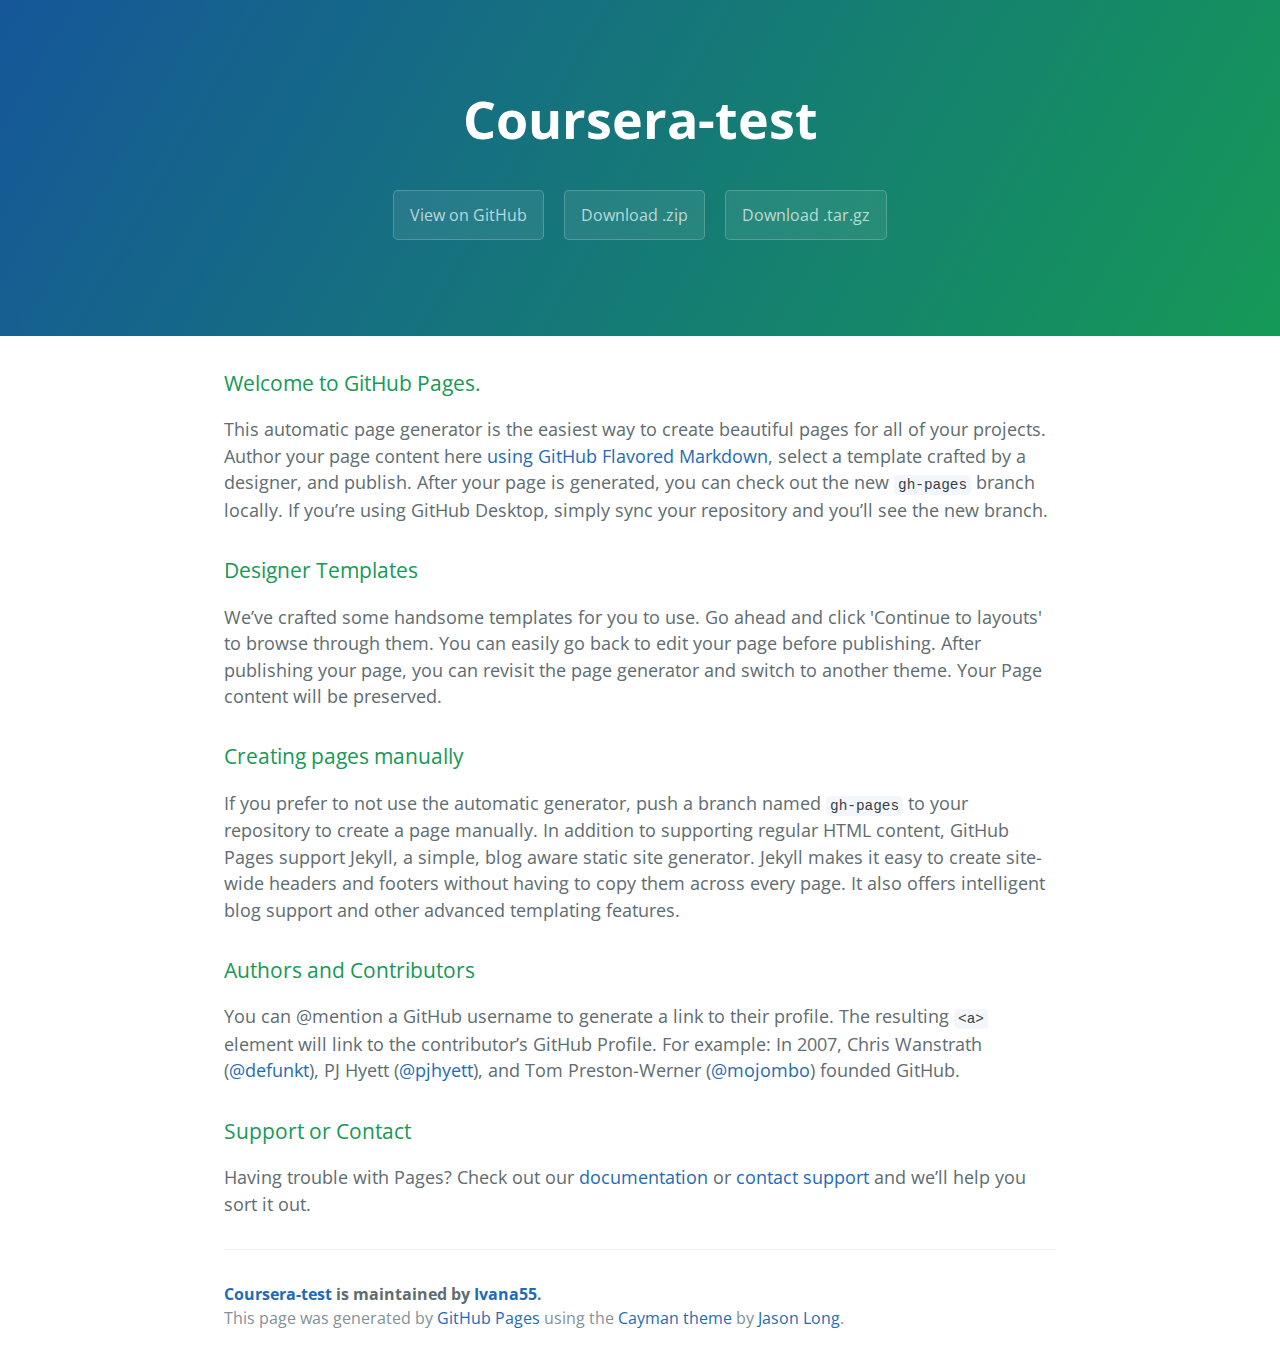
<file: index.html>
<!DOCTYPE html>
<html lang="en-us">
  <head>
    <meta charset="UTF-8">
    <title>Coursera-test by Ivana55</title>
    <meta name="viewport" content="width=device-width, initial-scale=1">
    <link rel="stylesheet" type="text/css" href="stylesheets/normalize.css" media="screen">
    <link href='https://fonts.googleapis.com/css?family=Open+Sans:400,700' rel='stylesheet' type='text/css'>
    <link rel="stylesheet" type="text/css" href="stylesheets/stylesheet.css" media="screen">
    <link rel="stylesheet" type="text/css" href="stylesheets/github-light.css" media="screen">
  </head>
  <body>
    <section class="page-header">
      <h1 class="project-name">Coursera-test</h1>
      <h2 class="project-tagline"></h2>
      <a href="https://github.com/Ivana55/coursera-test" class="btn">View on GitHub</a>
      <a href="https://github.com/Ivana55/coursera-test/zipball/master" class="btn">Download .zip</a>
      <a href="https://github.com/Ivana55/coursera-test/tarball/master" class="btn">Download .tar.gz</a>
    </section>

    <section class="main-content">
      <h3>
<a id="welcome-to-github-pages" class="anchor" href="#welcome-to-github-pages" aria-hidden="true"><span aria-hidden="true" class="octicon octicon-link"></span></a>Welcome to GitHub Pages.</h3>

<p>This automatic page generator is the easiest way to create beautiful pages for all of your projects. Author your page content here <a href="https://guides.github.com/features/mastering-markdown/">using GitHub Flavored Markdown</a>, select a template crafted by a designer, and publish. After your page is generated, you can check out the new <code>gh-pages</code> branch locally. If you’re using GitHub Desktop, simply sync your repository and you’ll see the new branch.</p>

<h3>
<a id="designer-templates" class="anchor" href="#designer-templates" aria-hidden="true"><span aria-hidden="true" class="octicon octicon-link"></span></a>Designer Templates</h3>

<p>We’ve crafted some handsome templates for you to use. Go ahead and click 'Continue to layouts' to browse through them. You can easily go back to edit your page before publishing. After publishing your page, you can revisit the page generator and switch to another theme. Your Page content will be preserved.</p>

<h3>
<a id="creating-pages-manually" class="anchor" href="#creating-pages-manually" aria-hidden="true"><span aria-hidden="true" class="octicon octicon-link"></span></a>Creating pages manually</h3>

<p>If you prefer to not use the automatic generator, push a branch named <code>gh-pages</code> to your repository to create a page manually. In addition to supporting regular HTML content, GitHub Pages support Jekyll, a simple, blog aware static site generator. Jekyll makes it easy to create site-wide headers and footers without having to copy them across every page. It also offers intelligent blog support and other advanced templating features.</p>

<h3>
<a id="authors-and-contributors" class="anchor" href="#authors-and-contributors" aria-hidden="true"><span aria-hidden="true" class="octicon octicon-link"></span></a>Authors and Contributors</h3>

<p>You can @mention a GitHub username to generate a link to their profile. The resulting <code>&lt;a&gt;</code> element will link to the contributor’s GitHub Profile. For example: In 2007, Chris Wanstrath (<a href="https://github.com/defunkt" class="user-mention">@defunkt</a>), PJ Hyett (<a href="https://github.com/pjhyett" class="user-mention">@pjhyett</a>), and Tom Preston-Werner (<a href="https://github.com/mojombo" class="user-mention">@mojombo</a>) founded GitHub.</p>

<h3>
<a id="support-or-contact" class="anchor" href="#support-or-contact" aria-hidden="true"><span aria-hidden="true" class="octicon octicon-link"></span></a>Support or Contact</h3>

<p>Having trouble with Pages? Check out our <a href="https://help.github.com/pages">documentation</a> or <a href="https://github.com/contact">contact support</a> and we’ll help you sort it out.</p>

      <footer class="site-footer">
        <span class="site-footer-owner"><a href="https://github.com/Ivana55/coursera-test">Coursera-test</a> is maintained by <a href="https://github.com/Ivana55">Ivana55</a>.</span>

        <span class="site-footer-credits">This page was generated by <a href="https://pages.github.com">GitHub Pages</a> using the <a href="https://github.com/jasonlong/cayman-theme">Cayman theme</a> by <a href="https://twitter.com/jasonlong">Jason Long</a>.</span>
      </footer>

    </section>

  
  </body>
</html>
</file>
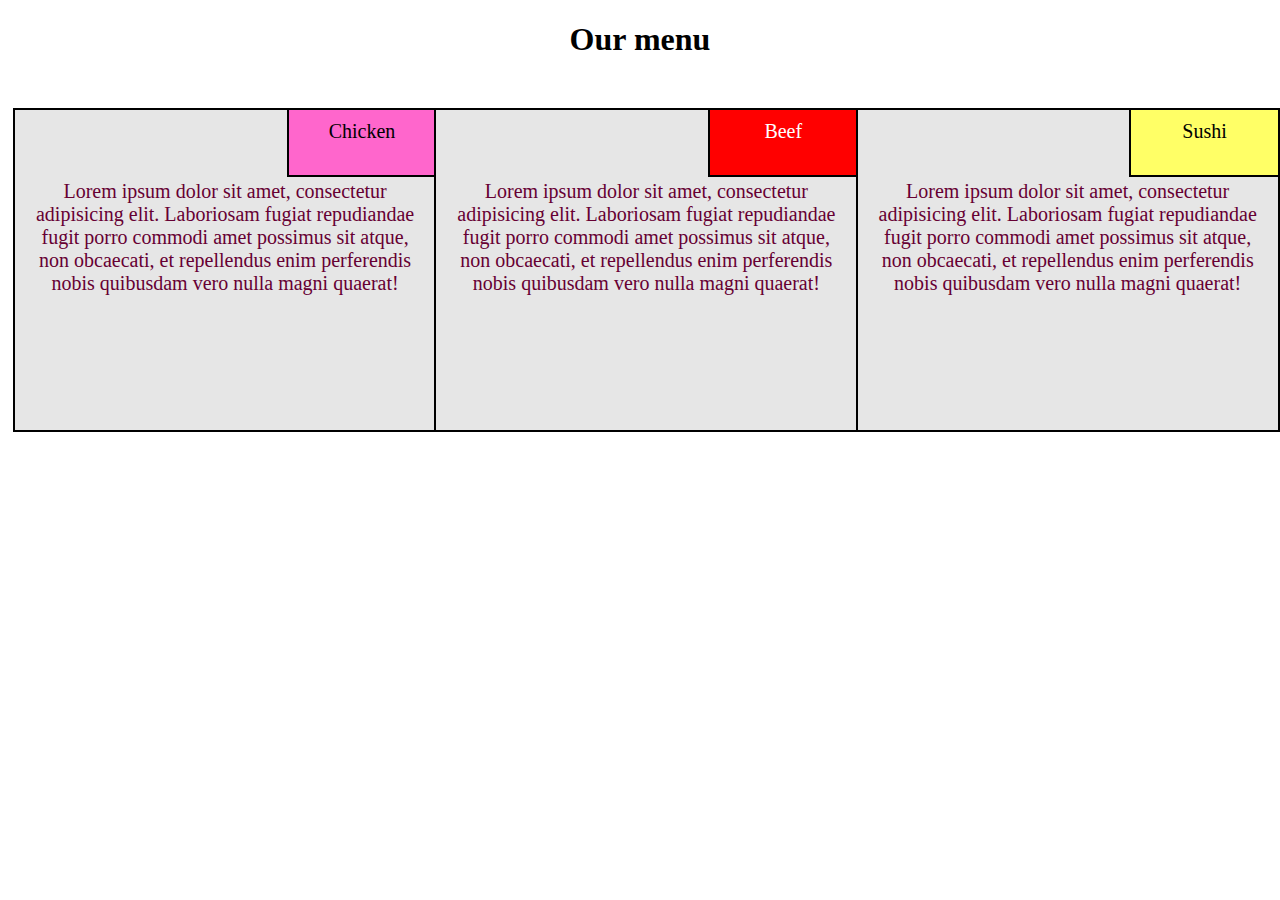
<file: module2_solution/index.html>
<!DOCTYPE html>
<html>
<head>
<meta charset="utf-8">
<meta name="viewport" content="width=devices-width,initial-scale=1">
<title>Assignment Solution</title>
<link rel="stylesheet" href="styles/style.css">
</head>
<body>
<h1>Our menu</h1>
<div class="row">
  <div class="col-lg-4 col-md-6 col-sm-12" id="container"><p id="pinktitle">Chicken</p><p>Lorem ipsum dolor sit amet, consectetur adipisicing elit. Laboriosam fugiat repudiandae fugit porro commodi amet possimus sit atque, non obcaecati, et repellendus enim perferendis nobis quibusdam vero nulla magni quaerat!</p></div>
  <div class="col-lg-4 col-md-6 col-sm-12" id="container"><p id="redtitle">Beef</p><p>Lorem ipsum dolor sit amet, consectetur adipisicing elit. Laboriosam fugiat repudiandae fugit porro commodi amet possimus sit atque, non obcaecati, et repellendus enim perferendis nobis quibusdam vero nulla magni quaerat!</p></div>
  <div class="col-lg-4 col-md-6 col-sm-12" id="container"><p id="yellowtitle">Sushi</p><p>Lorem ipsum dolor sit amet, consectetur adipisicing elit. Laboriosam fugiat repudiandae fugit porro commodi amet possimus sit atque, non obcaecati, et repellendus enim perferendis nobis quibusdam vero nulla magni quaerat!</p></div>
</div>
</body>
</html>
</file>
<file: stylesheets/stylesheet.css>
* {
  box-sizing: border-box; }

body {
  padding: 0;
  margin: 0;
  font-family: "Open Sans", "Helvetica Neue", Helvetica, Arial, sans-serif;
  font-size: 16px;
  line-height: 1.5;
  color: #606c71; }

a {
  color: #1e6bb8;
  text-decoration: none; }
  a:hover {
    text-decoration: underline; }

.btn {
  display: inline-block;
  margin-bottom: 1rem;
  color: rgba(255, 255, 255, 0.7);
  background-color: rgba(255, 255, 255, 0.08);
  border-color: rgba(255, 255, 255, 0.2);
  border-style: solid;
  border-width: 1px;
  border-radius: 0.3rem;
  transition: color 0.2s, background-color 0.2s, border-color 0.2s; }
  .btn + .btn {
    margin-left: 1rem; }

.btn:hover {
  color: rgba(255, 255, 255, 0.8);
  text-decoration: none;
  background-color: rgba(255, 255, 255, 0.2);
  border-color: rgba(255, 255, 255, 0.3); }

@media screen and (min-width: 64em) {
  .btn {
    padding: 0.75rem 1rem; } }

@media screen and (min-width: 42em) and (max-width: 64em) {
  .btn {
    padding: 0.6rem 0.9rem;
    font-size: 0.9rem; } }

@media screen and (max-width: 42em) {
  .btn {
    display: block;
    width: 100%;
    padding: 0.75rem;
    font-size: 0.9rem; }
    .btn + .btn {
      margin-top: 1rem;
      margin-left: 0; } }

.page-header {
  color: #fff;
  text-align: center;
  background-color: #159957;
  background-image: linear-gradient(120deg, #155799, #159957); }

@media screen and (min-width: 64em) {
  .page-header {
    padding: 5rem 6rem; } }

@media screen and (min-width: 42em) and (max-width: 64em) {
  .page-header {
    padding: 3rem 4rem; } }

@media screen and (max-width: 42em) {
  .page-header {
    padding: 2rem 1rem; } }

.project-name {
  margin-top: 0;
  margin-bottom: 0.1rem; }

@media screen and (min-width: 64em) {
  .project-name {
    font-size: 3.25rem; } }

@media screen and (min-width: 42em) and (max-width: 64em) {
  .project-name {
    font-size: 2.25rem; } }

@media screen and (max-width: 42em) {
  .project-name {
    font-size: 1.75rem; } }

.project-tagline {
  margin-bottom: 2rem;
  font-weight: normal;
  opacity: 0.7; }

@media screen and (min-width: 64em) {
  .project-tagline {
    font-size: 1.25rem; } }

@media screen and (min-width: 42em) and (max-width: 64em) {
  .project-tagline {
    font-size: 1.15rem; } }

@media screen and (max-width: 42em) {
  .project-tagline {
    font-size: 1rem; } }

.main-content :first-child {
  margin-top: 0; }
.main-content img {
  max-width: 100%; }
.main-content h1, .main-content h2, .main-content h3, .main-content h4, .main-content h5, .main-content h6 {
  margin-top: 2rem;
  margin-bottom: 1rem;
  font-weight: normal;
  color: #159957; }
.main-content p {
  margin-bottom: 1em; }
.main-content code {
  padding: 2px 4px;
  font-family: Consolas, "Liberation Mono", Menlo, Courier, monospace;
  font-size: 0.9rem;
  color: #383e41;
  background-color: #f3f6fa;
  border-radius: 0.3rem; }
.main-content pre {
  padding: 0.8rem;
  margin-top: 0;
  margin-bottom: 1rem;
  font: 1rem Consolas, "Liberation Mono", Menlo, Courier, monospace;
  color: #567482;
  word-wrap: normal;
  background-color: #f3f6fa;
  border: solid 1px #dce6f0;
  border-radius: 0.3rem; }
  .main-content pre > code {
    padding: 0;
    margin: 0;
    font-size: 0.9rem;
    color: #567482;
    word-break: normal;
    white-space: pre;
    background: transparent;
    border: 0; }
.main-content .highlight {
  margin-bottom: 1rem; }
  .main-content .highlight pre {
    margin-bottom: 0;
    word-break: normal; }
.main-content .highlight pre, .main-content pre {
  padding: 0.8rem;
  overflow: auto;
  font-size: 0.9rem;
  line-height: 1.45;
  border-radius: 0.3rem; }
.main-content pre code, .main-content pre tt {
  display: inline;
  max-width: initial;
  padding: 0;
  margin: 0;
  overflow: initial;
  line-height: inherit;
  word-wrap: normal;
  background-color: transparent;
  border: 0; }
  .main-content pre code:before, .main-content pre code:after, .main-content pre tt:before, .main-content pre tt:after {
    content: normal; }
.main-content ul, .main-content ol {
  margin-top: 0; }
.main-content blockquote {
  padding: 0 1rem;
  margin-left: 0;
  color: #819198;
  border-left: 0.3rem solid #dce6f0; }
  .main-content blockquote > :first-child {
    margin-top: 0; }
  .main-content blockquote > :last-child {
    margin-bottom: 0; }
.main-content table {
  display: block;
  width: 100%;
  overflow: auto;
  word-break: normal;
  word-break: keep-all; }
  .main-content table th {
    font-weight: bold; }
  .main-content table th, .main-content table td {
    padding: 0.5rem 1rem;
    border: 1px solid #e9ebec; }
.main-content dl {
  padding: 0; }
  .main-content dl dt {
    padding: 0;
    margin-top: 1rem;
    font-size: 1rem;
    font-weight: bold; }
  .main-content dl dd {
    padding: 0;
    margin-bottom: 1rem; }
.main-content hr {
  height: 2px;
  padding: 0;
  margin: 1rem 0;
  background-color: #eff0f1;
  border: 0; }

@media screen and (min-width: 64em) {
  .main-content {
    max-width: 64rem;
    padding: 2rem 6rem;
    margin: 0 auto;
    font-size: 1.1rem; } }

@media screen and (min-width: 42em) and (max-width: 64em) {
  .main-content {
    padding: 2rem 4rem;
    font-size: 1.1rem; } }

@media screen and (max-width: 42em) {
  .main-content {
    padding: 2rem 1rem;
    font-size: 1rem; } }

.site-footer {
  padding-top: 2rem;
  margin-top: 2rem;
  border-top: solid 1px #eff0f1; }

.site-footer-owner {
  display: block;
  font-weight: bold; }

.site-footer-credits {
  color: #819198; }

@media screen and (min-width: 64em) {
  .site-footer {
    font-size: 1rem; } }

@media screen and (min-width: 42em) and (max-width: 64em) {
  .site-footer {
    font-size: 1rem; } }

@media screen and (max-width: 42em) {
  .site-footer {
    font-size: 0.9rem; } }
</file>
<file: stylesheets/github-light.css>
/*
The MIT License (MIT)

Copyright (c) 2016 GitHub, Inc.

Permission is hereby granted, free of charge, to any person obtaining a copy
of this software and associated documentation files (the "Software"), to deal
in the Software without restriction, including without limitation the rights
to use, copy, modify, merge, publish, distribute, sublicense, and/or sell
copies of the Software, and to permit persons to whom the Software is
furnished to do so, subject to the following conditions:

The above copyright notice and this permission notice shall be included in all
copies or substantial portions of the Software.

THE SOFTWARE IS PROVIDED "AS IS", WITHOUT WARRANTY OF ANY KIND, EXPRESS OR
IMPLIED, INCLUDING BUT NOT LIMITED TO THE WARRANTIES OF MERCHANTABILITY,
FITNESS FOR A PARTICULAR PURPOSE AND NONINFRINGEMENT. IN NO EVENT SHALL THE
AUTHORS OR COPYRIGHT HOLDERS BE LIABLE FOR ANY CLAIM, DAMAGES OR OTHER
LIABILITY, WHETHER IN AN ACTION OF CONTRACT, TORT OR OTHERWISE, ARISING FROM,
OUT OF OR IN CONNECTION WITH THE SOFTWARE OR THE USE OR OTHER DEALINGS IN THE
SOFTWARE.

*/

.pl-c /* comment */ {
  color: #969896;
}

.pl-c1 /* constant, variable.other.constant, support, meta.property-name, support.constant, support.variable, meta.module-reference, markup.raw, meta.diff.header */,
.pl-s .pl-v /* string variable */ {
  color: #0086b3;
}

.pl-e /* entity */,
.pl-en /* entity.name */ {
  color: #795da3;
}

.pl-smi /* variable.parameter.function, storage.modifier.package, storage.modifier.import, storage.type.java, variable.other */,
.pl-s .pl-s1 /* string source */ {
  color: #333;
}

.pl-ent /* entity.name.tag */ {
  color: #63a35c;
}

.pl-k /* keyword, storage, storage.type */ {
  color: #a71d5d;
}

.pl-s /* string */,
.pl-pds /* punctuation.definition.string, string.regexp.character-class */,
.pl-s .pl-pse .pl-s1 /* string punctuation.section.embedded source */,
.pl-sr /* string.regexp */,
.pl-sr .pl-cce /* string.regexp constant.character.escape */,
.pl-sr .pl-sre /* string.regexp source.ruby.embedded */,
.pl-sr .pl-sra /* string.regexp string.regexp.arbitrary-repitition */ {
  color: #183691;
}

.pl-v /* variable */ {
  color: #ed6a43;
}

.pl-id /* invalid.deprecated */ {
  color: #b52a1d;
}

.pl-ii /* invalid.illegal */ {
  color: #f8f8f8;
  background-color: #b52a1d;
}

.pl-sr .pl-cce /* string.regexp constant.character.escape */ {
  font-weight: bold;
  color: #63a35c;
}

.pl-ml /* markup.list */ {
  color: #693a17;
}

.pl-mh /* markup.heading */,
.pl-mh .pl-en /* markup.heading entity.name */,
.pl-ms /* meta.separator */ {
  font-weight: bold;
  color: #1d3e81;
}

.pl-mq /* markup.quote */ {
  color: #008080;
}

.pl-mi /* markup.italic */ {
  font-style: italic;
  color: #333;
}

.pl-mb /* markup.bold */ {
  font-weight: bold;
  color: #333;
}

.pl-md /* markup.deleted, meta.diff.header.from-file */ {
  color: #bd2c00;
  background-color: #ffecec;
}

.pl-mi1 /* markup.inserted, meta.diff.header.to-file */ {
  color: #55a532;
  background-color: #eaffea;
}

.pl-mdr /* meta.diff.range */ {
  font-weight: bold;
  color: #795da3;
}

.pl-mo /* meta.output */ {
  color: #1d3e81;
}
</file>
<file: module2_solution/styles/style.css>
<style>
*{
  box-sizing: border-box;
}
#pinktitle{
  bottom: 255px;
  background-color: #ff66cc;
  position: absolute;
  width: 30%;
  height: 45px;
  color: black;
  text-align: center;
  padding: 10px;
  left: 65%;
  font-family: cursive,serif;
  
}
#redtitle{
  bottom: 255px;
  background-color: #ff0000;
  position: absolute;
  width: 30%;
  height:45px;
  color: white;
  text-align: center; 
  padding: 10px;
  left: 65%;
  font-family: cursive,serif;
}
#yellowtitle{
  bottom: 255px;
  background-color: #ffff66;
  position: absolute;
  width: 30%;
  height:45px;
  color: black;
  text-align: center; 
  padding: 10px;
  left: 65%;
  font-family: cursive,serif;
}
.row{
  width: 100%;
}
h1{
  font-style: Lucida;
  margin-bottom: 30px;
  text-align: center;
}
p{
  border: 2px solid black;
  background-color: #e6e6e6;
  width:95%;
  height:250px;
  margin-right: 5px;
  margin-left: 5px;
  font-family: cursive,serif;
  color: #660033;
  text-align: center;
  padding-top: 70px;
  padding-left: 10px;
  padding-right: 10px;
  font-size:20px;
  font-style: cursive,serif;
}
div #container{
  position: relative;
}
@media (min-width: 992px) {
  .col-lg-1, .col-lg-2, .col-lg-3, .col-lg-4, .col-lg-5, .col-lg-6, .col-lg-7, .col-lg-8, .col-lg-9, .col-lg-10, .col-lg-11, .col-lg-12 {
    float: left;
    
  }
  .col-lg-1 {
    width: 8.33%;
  }
  .col-lg-2 {
    width: 16.66%;
  }
  .col-lg-3 {
    width: 25%;
  }
  .col-lg-4 {
    width: 33.33%;
  }
  .col-lg-5 {
    width: 41.66%;
  }
  .col-lg-6 {
    width: 50%;
  }
  .col-lg-7 {
    width: 58.33%;
  }
  .col-lg-8 {
    width: 66.66%;
  }
  .col-lg-9 {
    width: 74.99%;
  }
  .col-lg-10 {
    width: 83.33%;
  }
  .col-lg-11 {
    width: 91.66%;
  }
  .col-lg-12 {
    width: 100%;
  }
}
@media (min-width: 768px) and (max-width: 991px) {
  .col-md-1, .col-md-2, .col-md-3, .col-md-4, .col-md-5, .col-md-6, .col-md-7, .col-md-8, .col-md-9, .col-md-10, .col-md-11, .col-md-12 {
    float: left;
   
  }
  .col-md-1 {
    width: 8.33%;
  }
  .col-md-2 {
    width: 16.66%;
  }
  .col-md-3 {
    width: 25%;
  }
  .col-md-4 {
    width: 33.33%;
  }
  .col-md-5 {
    width: 41.66%;
  }
  .col-md-6 {
    width: 50%;
  }
  .col-md-7 {
    width: 58.33%;
  }
  .col-md-8 {
    width: 66.66%;
  }
  .col-md-9 {
    width: 74.99%;
  }
  .col-md-10 {
    width: 83.33%;
  }
  .col-md-11 {
    width: 91.66%;
  }
  .col-md-12 {
    width: 100%;
  }
}
@media (max-width: 767px){
  .col-sm-1, .col-sm-2, .col-sm-3, .col-sm-4, .col-sm-5, .col-sm-6, .col-sm-7, .col-sm-8, .col-sm-9, .col-sm-10, .col-sm-11, .col-sm-12 {
    float: left;
   
  }
  .col-sm-1 {
    width: 8.33%;
  }
  .col-sm-2 {
    width: 16.66%;
  }
  .col-sm-3 {
    width: 25%;
  }
  .col-sm-4 {
    width: 33.33%;
  }
  .col-sm-5 {
    width: 41.66%;
  }
  .col-sm-6 {
    width: 50%;
  }
  .col-sm-7 {
    width: 58.33%;
  }
  .col-sm-8 {
    width: 66.66%;
  }
  .col-sm-9 {
    width: 74.99%;
  }
  .col-sm-10 {
    width: 83.33%;
  }
  .col-sm-11 {
    width: 91.66%;
  }
  .col-sm-12 {
    width: 100%;
  }
}
</style>
</file>
